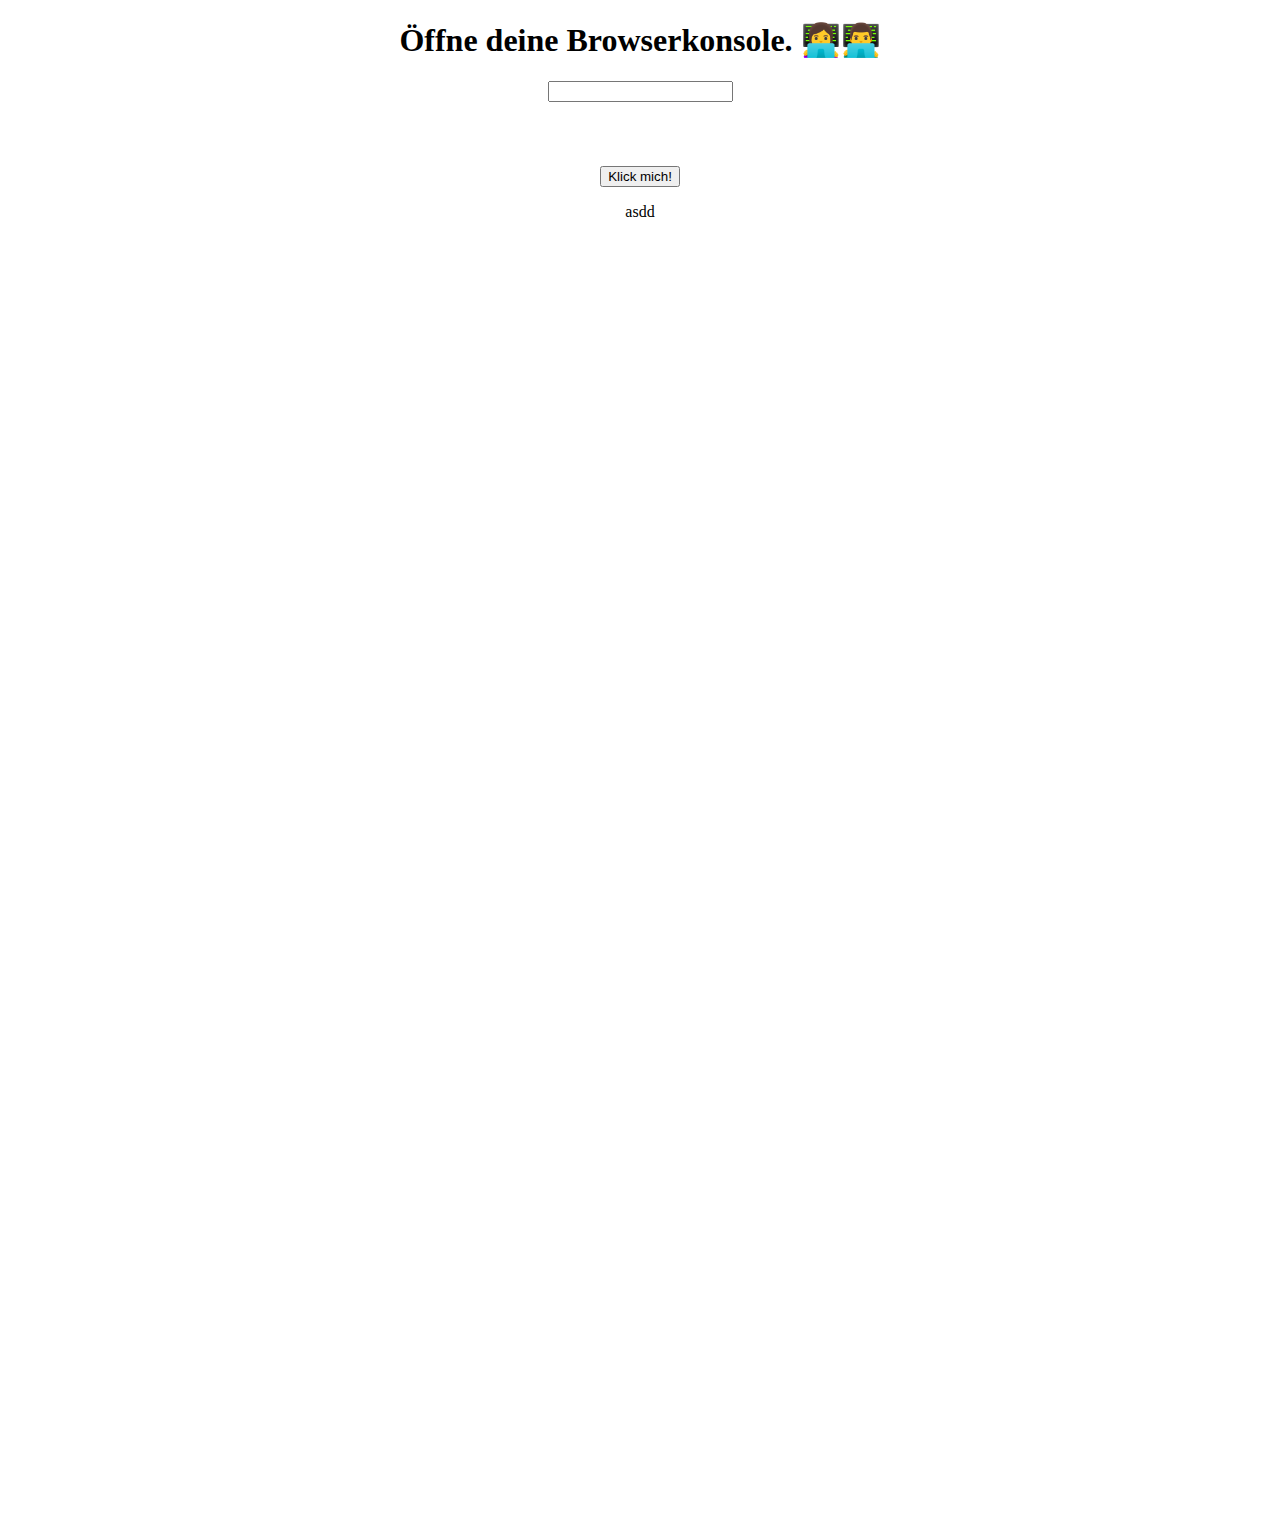
<file: index.html>
<!DOCTYPE html>
<html lang="de" dir="ltr">
  <head>
    <meta charset="utf-8">
    <meta http-equiv="x-ua-compatible" content="ie=edge">
    <meta name="viewport" content="width=device-width, initial-scale=1">

    <title>Javascript-test</title>


    <meta name="og:title" content="Javascript-Grundlagen">

    <link href="./assets/css/master.css" rel="stylesheet">
  </head>
  <body style="text-align: center;">
    <h1 id="headline">Öffne deine Browserkonsole. 👩‍💻👨‍💻</h1>

    <form action="/" id="fetch-form" method="POST">
      <input id="input" type="text">
      <div id="output" data-number="23"></div>
      <button id="submit">Klick mich!</button>
    </form>

<p id="pp">
asdd
</p>

    <!-- <script src="./assets/js/01-math.js"></script> -->
    <!-- <script src="./assets/js/02-objects-arrays.js"></script> -->
    <!-- <script src="./assets/js/03-manipulate-dom.js"></script> -->
    <!-- <script src="./assets/js/04-events.js"></script> -->
    <script src="./assets/js/05-xmlhttprequest.js"></script>
  </body>
</html>
</file>
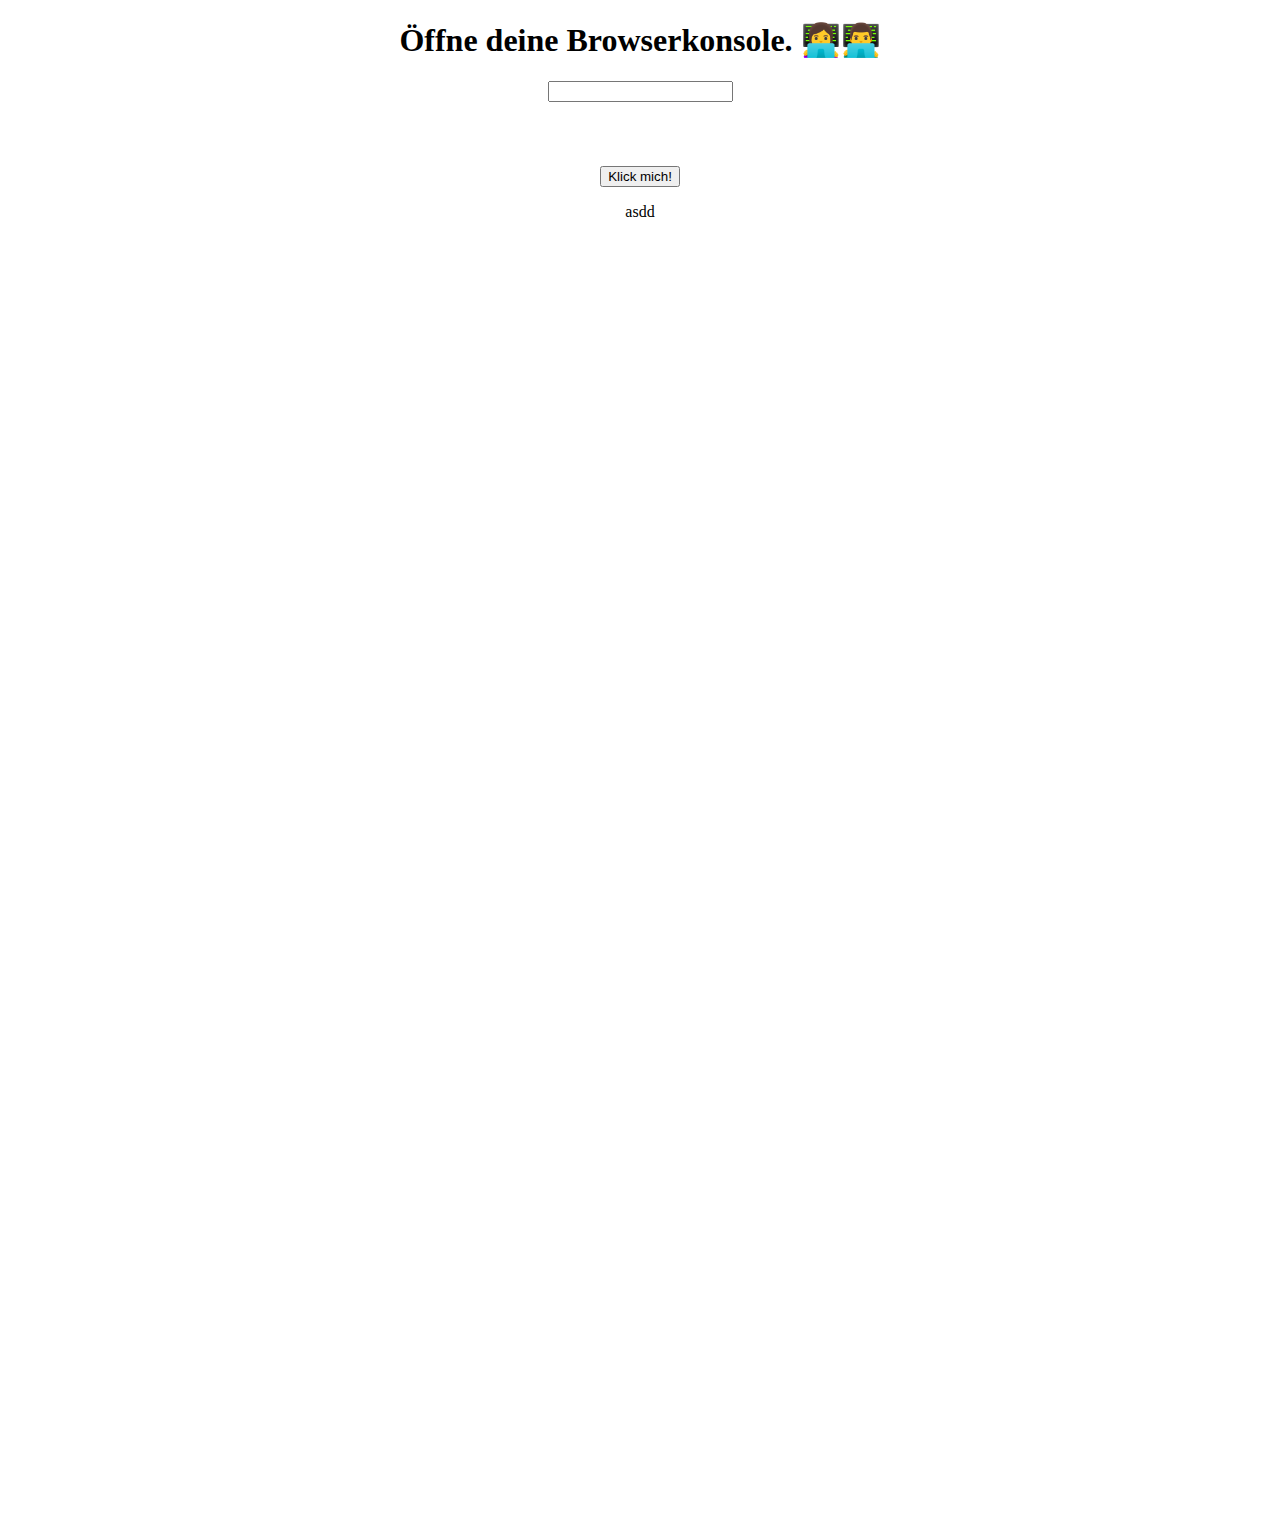
<file: einzel/index.html>
<!DOCTYPE html>
<html lang="de" dir="ltr">
  <head>
    <meta charset="utf-8">
    <meta http-equiv="x-ua-compatible" content="ie=edge">
    <meta name="viewport" content="width=device-width, initial-scale=1">

    <title>Javascript-test</title>


    <meta name="og:title" content="Javascript-Grundlagen">

    <link href="./assets/css/master.css" rel="stylesheet">
  </head>
  <body style="text-align: center;">
    <h1 id="headline">Öffne deine Browserkonsole. 👩‍💻👨‍💻</h1>

    <form action="/" id="fetch-form" method="POST">
      <input id="input" type="text">
      <div id="output" data-number="23"></div>
      <button id="submit">Klick mich!</button>
    </form>

<p id="pp">
asdd
</p>

<script src="./assets/js/05-xmlhttprequest.js"></script>
    <!-- <script src="./assets/js/01-math.js"></script> -->

    <!-- <script src="./assets/js/02-objects-arrays.js"></script> -->
    <!-- <script src="./assets/js/03-manipulate-dom.js"></script> -->
    <!-- <script src="./assets/js/04-events.js"></script> -->

    <!-- <script src="./assets/js/05-xmlhttprequest.js"></script> -->
    
  </body>
</html>
</file>
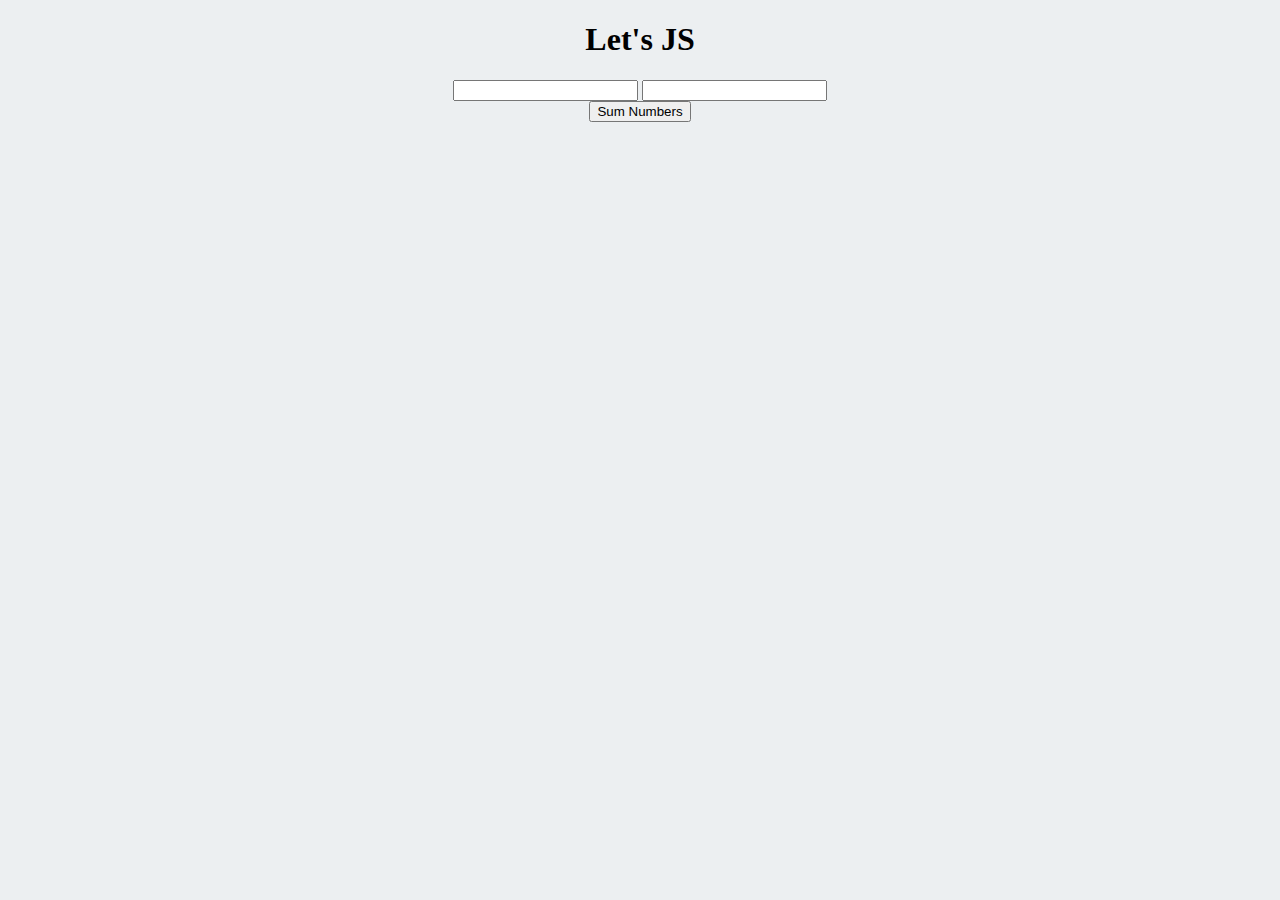
<file: erzan1/index.html>
<!DOCTYPE html>
<head>
<link rel="stylesheet" href="style.css">
</head>

<body>
<h1>Let's JS</h1>
    <div>
        <input class="inp" id="inp1"/>
        <input class="inp" id="inp2"/>
    </div>    

    <button id="btn1">Sum Numbers</button>

    <p id="res"></p>




<!-- <script src="first.js"> </script> -->
    <script src="sum.js"> </script>

</body>

</html>
</file>
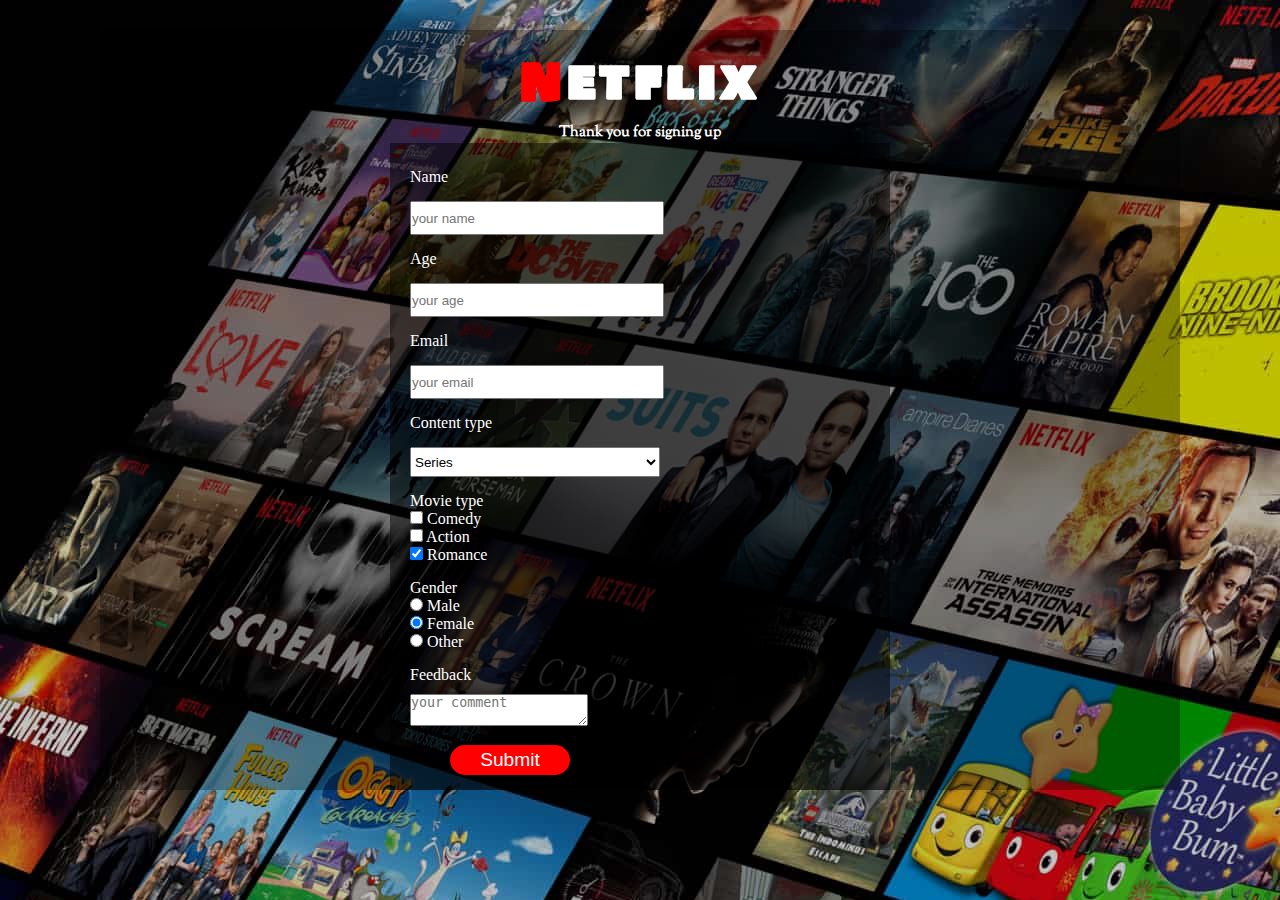
<file: portfolio1/index.html>
<!DOCTYPE html>
<html lang="en">

<head>
    <meta charset="UTF-8">
    <meta http-equiv="X-UA-Compatible" content="IE=edge">
    <meta name="viewport" content="width=device-width, initial-scale=1.0">
    <title>Survey Form</title>
    <link rel="stylesheet" href="index.css">
    <link rel="preconnect" href="https://fonts.gstatic.com">
    <link href="https://fonts.googleapis.com/css2?family=Bowlby+One+SC&family=Sorts+Mill+Goudy:ital@1&display=swap"
        rel="stylesheet">
</head>

<body>
    <div id="container">
        <h1 id="title"><span>N</span>etflix</h1>

        <h3 id="description">Thank you for signing up</h3>
        <form action="result.html" id="survey-form" method="GET" name="form" target="blank">
            <div class="box">
                <label for="name" id="name-label">Name</label>
                <br>
                <input type="text" name="name" id="name" placeholder="your name" required>
            </div>
            <div class="box">
                <label for="number" id="number-label">Age</label>
                <br>
                <input type="number" name="age" id="number" placeholder="your age" min="18" required>
            </div>
            <div class="box">
                <label for="email" id="email-label">Email</label>
                <br>
                <input type="email" name="email" id="email" placeholder="your email" required>
            </div>
            <div class="box">
                <label for="dropdown" id="dropdown-label">Content type</label>
                <br>
                <select name="content" id="dropdown">
                    <option value="movie">Movies</option>
                    <option value="serie" selected>Series</option>
                </select>
            </div>
            <div class="box">
                <label id="checkbox">Movie type</label>
                <br>
                <label for="first-check"><input type="checkbox" name="movie1" id="first-check" value="comedy">
                    Comedy</label>
                <br>
                <label for="second-check"><input type="checkbox" name="movie2" id="second-check" value="action">
                    Action</label>
                <br>
                <label for="third-check"><input type="checkbox" name="movie3" id="third-check" value="romance" checked>
                    Romance</label>
            </div>
            <div class="box">
                <label id="radio">Gender</label>
                <br>
                <label for="first-radio"><input type="radio" id="first-radio" name="gender" value="male"> Male</label>
                <br>
                <label for="second-radio"><input type="radio" id="second-radio" name="gender" value="female" checked>
                    Female</label>
                <br>
                <label for="third-radio"><input type="radio" id="third-radio" name="gender" value="other"> Other</label>
            </div>
            <div class="box box-textarea">
                <label for="feedback" id="feed-label">Feedback</label>
                <br>
                <textarea name="message" class="text-area" id="feedback" placeholder="your comment"></textarea>
            </div>
            <input type="submit" id="submit">
        </form>
    </div>
</body>

</html>
</file>
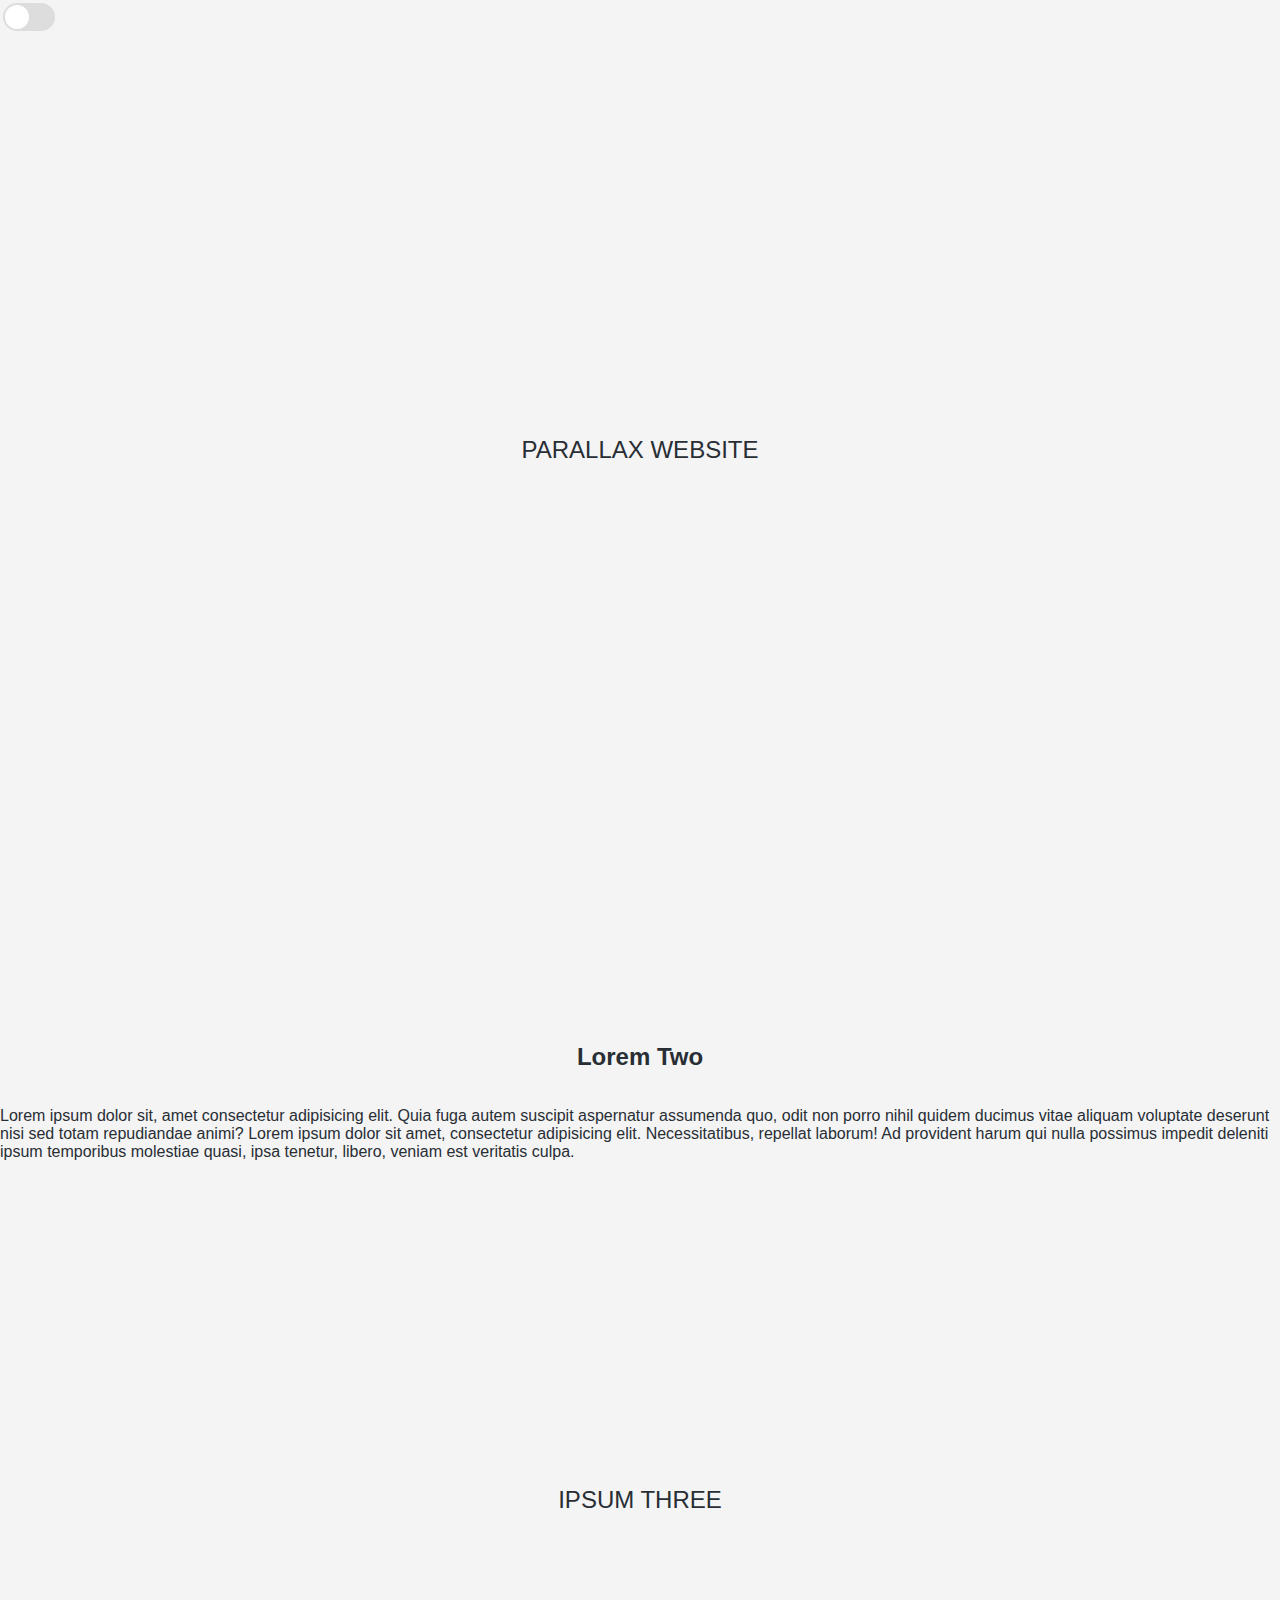
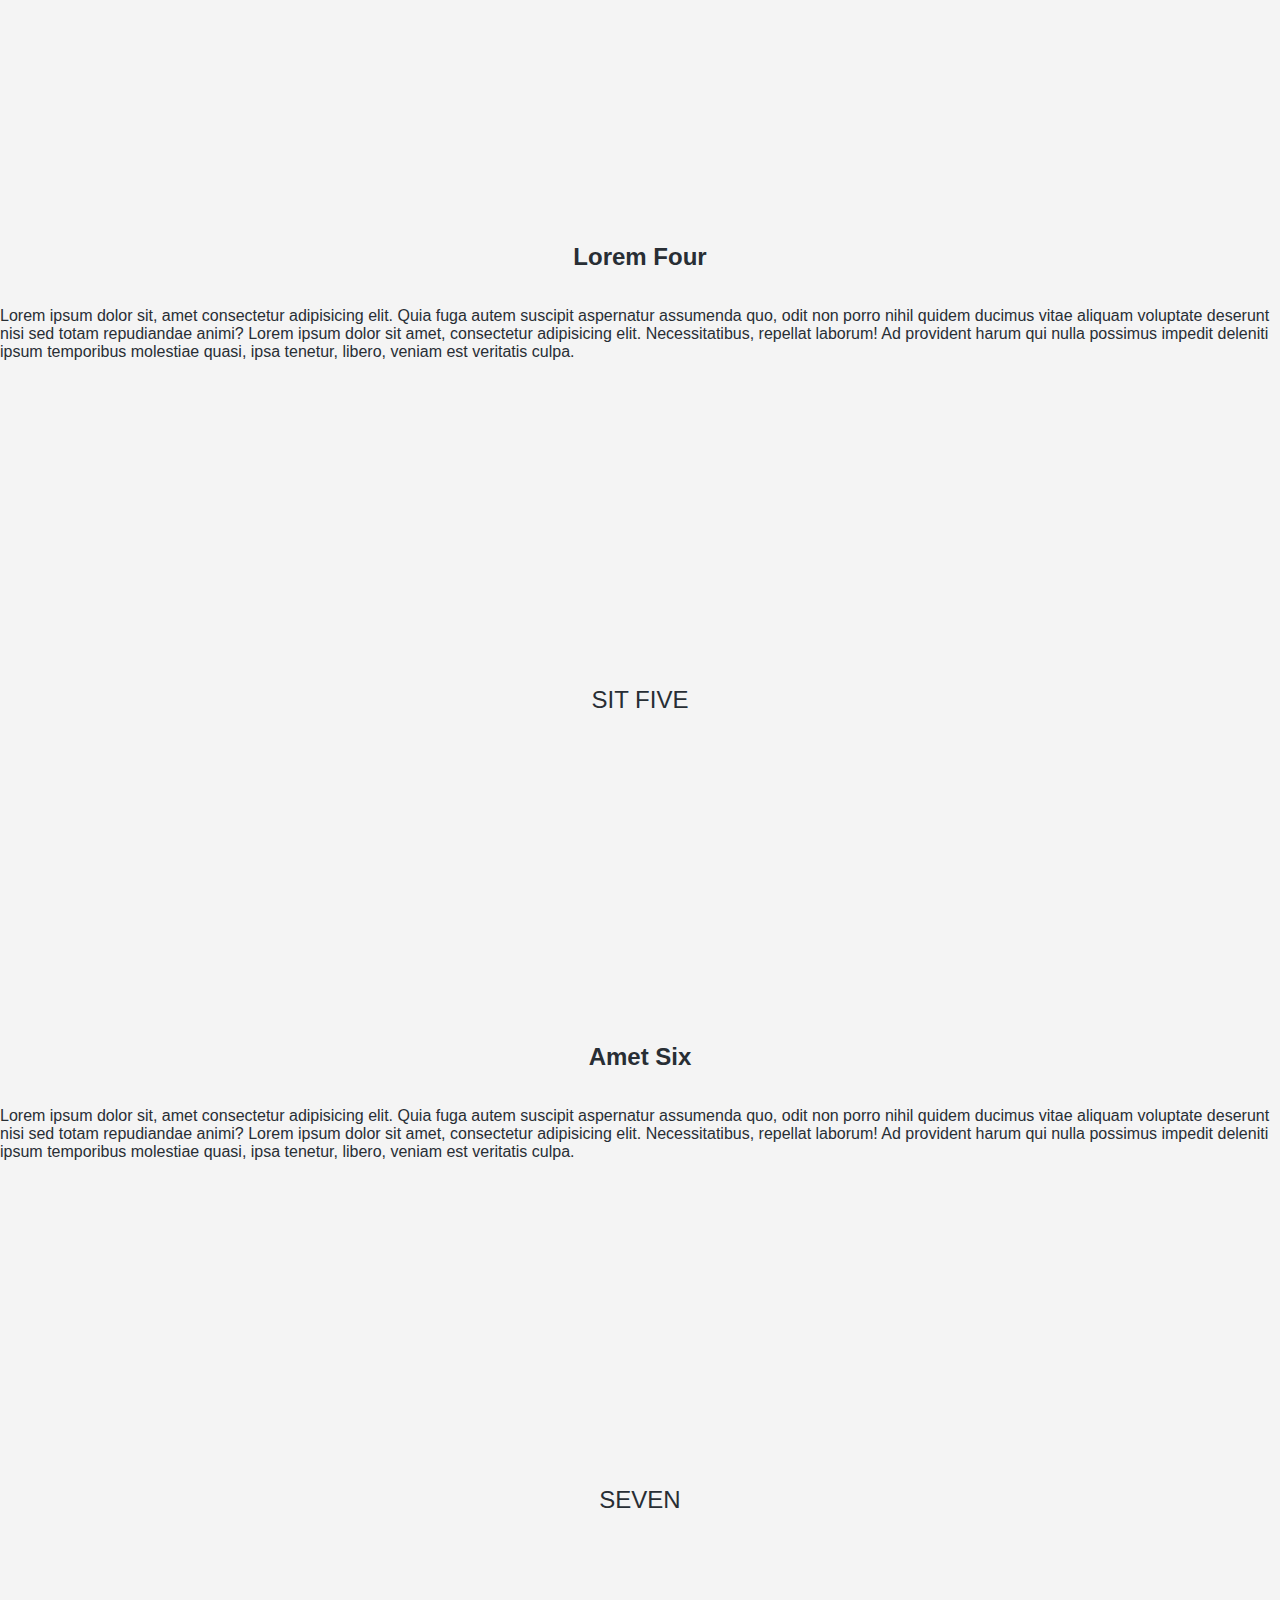
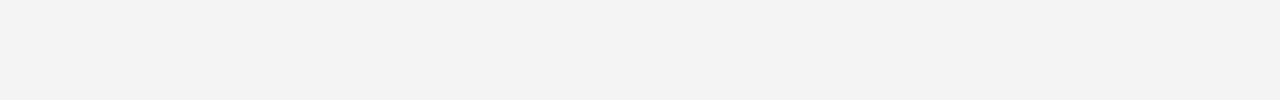
<file: portfolio3-parallax/index.html>
<!DOCTYPE html>
<html lang="en">

<head>
    <meta charset="UTF-8">
    <meta http-equiv="X-UA-Compatible" content="IE=edge">
    <meta name="viewport" content="width=device-width, initial-scale=1.0">
    <title>Parallax Web Demo</title>
    <link rel="stylesheet" href="style.css" </head>

<body>
    <div class="toggle">
        <input type="checkbox" id="demo" onChange="togglefunc()">
        <label for="demo"></label>
    </div>

    <!-- Section One -->
    <Section>
        <p>Parallax Website</p>
    </Section>

    <!-- Section Two -->
    <Section>
        <h2>Lorem Two</h2>
        <p>Lorem ipsum dolor sit, amet consectetur adipisicing elit. Quia fuga autem suscipit aspernatur assumenda quo,
            odit non porro nihil quidem ducimus vitae aliquam voluptate deserunt nisi sed totam repudiandae animi? Lorem
            ipsum dolor sit amet, consectetur adipisicing elit. Necessitatibus, repellat laborum! Ad provident harum qui
            nulla possimus impedit deleniti ipsum temporibus molestiae quasi, ipsa tenetur, libero, veniam est veritatis
            culpa.</p>
    </Section>

    <!-- Section Three -->
    <Section>
        <p>Ipsum Three</p>
    </Section>

    <!-- Section Four -->
    <Section>
        <h2>Lorem Four</h2>
        <p>Lorem ipsum dolor sit, amet consectetur adipisicing elit. Quia fuga autem suscipit aspernatur assumenda quo,
            odit non porro nihil quidem ducimus vitae aliquam voluptate deserunt nisi sed totam repudiandae animi? Lorem
            ipsum dolor sit amet, consectetur adipisicing elit. Necessitatibus, repellat laborum! Ad provident harum qui
            nulla possimus impedit deleniti ipsum temporibus molestiae quasi, ipsa tenetur, libero, veniam est veritatis
            culpa.</p>
    </Section>

    <!-- Section Five -->
    <Section>
        <p>Sit Five</p>
    </Section>

    <!-- Section Six -->
    <Section>
        <h2>Amet Six</h2>
        <p>Lorem ipsum dolor sit, amet consectetur adipisicing elit. Quia fuga autem suscipit aspernatur assumenda quo,
            odit non porro nihil quidem ducimus vitae aliquam voluptate deserunt nisi sed totam repudiandae animi? Lorem
            ipsum dolor sit amet, consectetur adipisicing elit. Necessitatibus, repellat laborum! Ad provident harum qui
            nulla possimus impedit deleniti ipsum temporibus molestiae quasi, ipsa tenetur, libero, veniam est veritatis
            culpa.</p>
    </Section>

    <!-- Section Seven -->
    <Section>
        <p>Seven</p>
    </Section>

    <script>
        function togglefunc(){
            var elements = document.querySelectorAll("section, section p");
            var i;
            for(i=0; i < elements.length; i++){
                elements[i].classList.toggle("section-dark")
            }
        }
    </script>

</body>

</html>
</file>
<file: assets/css/master.css>
body {
	min-height: 1500px;
}

#output,
#submit {
	margin-top: 2rem;
}

.bg-black {
	background-color: #111111;
	color: #ffffff;
}

.border-red {
	border: 2px solid red;
}


.ccc {
	color: aqua;
}
</file>
<file: einzel/assets/css/master.css>
body {
	min-height: 1500px;
}

#output,
#submit {
	margin-top: 2rem;
}

.bg-black {
	background-color: #111111;
	color: #ffffff;
}

.border-red {
	border: 2px solid red;
}


.ccc {
	color: aqua;
}
</file>
<file: erzan1/style.css>
body{
    background-color: #eceff1;
    text-align: center;
}

.inp{
    border-width: 5;
}

#btn{
    margin: 10px;
}
</file>
<file: portfolio1/index.css>
*{
 margin: 0;
 padding: 0;   
}

body{
    background-image: url("./images/background.jpg");
    color: white;
}

#container {
    background-color: rgba(0, 0, 0, 0.3);
    margin: 30px 100px;
}

#title {
    text-align: center;
    font-size: 50px;
    font-family: "Bowlby One SC", "cursive";
    padding-top: 15px;
    letter-spacing: 5px;
}

span{
    color:#ff0000;
}

#description {
    text-align: center;
    font-family: "Sorts Mill Goudy";
    font-size: 15px;
}

#survey-form{
    width: 500px;
    height: auto;
    background-color: rgba(0, 0, 0, 0.5);
    margin: auto;
    padding-top: 10px;
}

#name, #number, #email, #dropdown{
    margin-top: 15px;
    height: 30px;
    width: 250px;
}

.box{
    margin-top: 15px;
    margin-left: 20px;
}

.text-area{
    margin-top: 10px;
}

#submit{
    background-color: red;
    font-size: larger;
    margin: 15px 0px 15px 60px;
    height: 30px;
    width:120px;
    border-radius: 50px;
    border: none;
    color: white;
    cursor: pointer;
}

#submit:hover{
    background: white;
    color: red;

}
</file>
<file: portfolio3-parallax/style.css>
@charset "UTF-8";
article,
aside,
details,
figcaption,
figure,
footer,
header,
hgroup,
nav,
section,
summary {
  display: block;
}

audio,
canvas,
video {
  display: inline-block;
}

audio:not([controls]) {
  display: none;
  height: 0;
}

[hidden], template {
  display: none;
}

html {
  background: #fff;
  color: #000;
  -webkit-text-size-adjust: 100%;
  -ms-text-size-adjust: 100%;
}

html,
button,
input,
select,
textarea {
  font-family: sans-serif;
}

body {
  margin: 0;
}

a {
  background: transparent;
}
a:focus {
  outline: thin dotted;
}
a:hover, a:active {
  outline: 0;
}

h1 {
  font-size: 2em;
  margin: 0.67em 0;
}

h2 {
  font-size: 1.5em;
  margin: 0.83em 0;
}

h3 {
  font-size: 1.17em;
  margin: 1em 0;
}

h4 {
  font-size: 1em;
  margin: 1.33em 0;
}

h5 {
  font-size: 0.83em;
  margin: 1.67em 0;
}

h6 {
  font-size: 0.75em;
  margin: 2.33em 0;
}

abbr[title] {
  border-bottom: 1px dotted;
}

b,
strong {
  font-weight: bold;
}

dfn {
  font-style: italic;
}

mark {
  background: #ff0;
  color: #000;
}

code,
kbd,
pre,
samp {
  font-family: monospace, serif;
  font-size: 1em;
}

pre {
  white-space: pre;
  white-space: pre-wrap;
  word-wrap: break-word;
}

q {
  quotes: "“" "”" "‘" "’";
}

q:before, q:after {
  content: "";
  content: none;
}

small {
  font-size: 80%;
}

sub,
sup {
  font-size: 75%;
  line-height: 0;
  position: relative;
  vertical-align: baseline;
}

sup {
  top: -0.5em;
}

sub {
  bottom: -0.25em;
}

img {
  border: 0;
}

svg:not(:root) {
  overflow: hidden;
}

figure {
  margin: 0;
}

fieldset {
  border: 1px solid #c0c0c0;
  margin: 0 2px;
  padding: 0.35em 0.625em 0.75em;
}

legend {
  border: 0;
  padding: 0;
  white-space: normal;
}

button,
input,
select,
textarea {
  font-family: inherit;
  font-size: 100%;
  margin: 0;
  vertical-align: baseline;
}

button, input {
  line-height: normal;
}

button,
select {
  text-transform: none;
}

button,
html input[type=button],
input[type=reset],
input[type=submit] {
  -webkit-appearance: button;
  cursor: pointer;
}

button[disabled],
input[disabled] {
  cursor: default;
}

button::-moz-focus-inner, input::-moz-focus-inner {
  border: 0;
  padding: 0;
}

textarea {
  overflow: auto;
  vertical-align: top;
}

table {
  border-collapse: collapse;
  border-spacing: 0;
}

input[type=search] {
  -webkit-appearance: textfield;
  -moz-box-sizing: content-box;
  -webkit-box-sizing: content-box;
  box-sizing: content-box;
}
input[type=search]::-webkit-search-cancel-button, input[type=search]::-webkit-search-decoration {
  -webkit-appearance: none;
}
input[type=checkbox], input[type=radio] {
  box-sizing: border-box;
  padding: 0;
}

html,
body {
  height: 100%;
  margin: 0;
  font-family: "Lato", sans-serif;
}

section {
  background-color: #f4f4f4;
  color: #282e34;
  display: flex;
  align-items: center;
  justify-content: center;
  flex-direction: column;
  min-height: 25rem;
}
section:nth-of-type(odd) {
  background-position: center;
  background-size: cover;
  background-repeat: no-repeat;
  background-attachment: fixed;
}
section:nth-of-type(odd) p {
  background-color: #f4f4f4;
  color: #282e34;
  padding: 1.25rem;
  font-size: 1.5rem;
  text-transform: uppercase;
}
section:first-of-type {
  background-image: url("https://picsum.photos/800/600?random=1");
  height: 100vh;
}
section:nth-of-type(3) {
  background-image: url("https://picsum.photos/800/600?random=2");
}
section:nth-of-type(5) {
  background-image: url("https://picsum.photos/800/600?random=3");
}
section:nth-of-type(7) {
  background-image: url("https://picsum.photos/800/600?random=4");
}

.section-dark {
  background-color: #282e34 !important;
  color: #f4f4f4 !important;
}

.toggle {
  position: fixed;
  z-index: 1;
  top: 7px;
  left: 3px;
}
.toggle [type=checkbox]:not(:checked),
.toggle [type=checkbox]:checked {
  position: absolute;
  left: -9999px;
}
.toggle [type=checkbox]:not(:checked) + label,
.toggle [type=checkbox]:checked + label {
  position: relative;
  padding-left: 4em;
  padding-top: 0.25em;
  cursor: pointer;
}
.toggle [type=checkbox]:not(:checked) + label:before,
.toggle [type=checkbox]:checked + label:before,
.toggle [type=checkbox]:not(:checked) + label:after,
.toggle [type=checkbox]:checked + label:after {
  content: "";
  position: absolute;
  height: 1.5em;
  transition: all 0.5s ease;
}
.toggle [type=checkbox]:not(:checked) + label:before,
.toggle [type=checkbox]:checked + label:before {
  left: 0;
  top: 0;
  width: 3em;
  border: 2px solid #dddddd;
  background: #dddddd;
  border-radius: 1.1em;
  z-index: -1;
}
.toggle [type=checkbox]:not(:checked) + label:after,
.toggle [type=checkbox]:checked + label:after {
  left: 0.15em;
  top: 0.125em;
  background-color: #fff;
  border-radius: 50%;
  width: 1.5em;
}
.toggle [type=checkbox]:checked + label:after {
  left: 1.65em;
}
.toggle [type=checkbox]:checked + label:before {
  background-color: #72da67;
  border-color: #72da67;
}

/*# sourceMappingURL=style.css.map */
</file>
